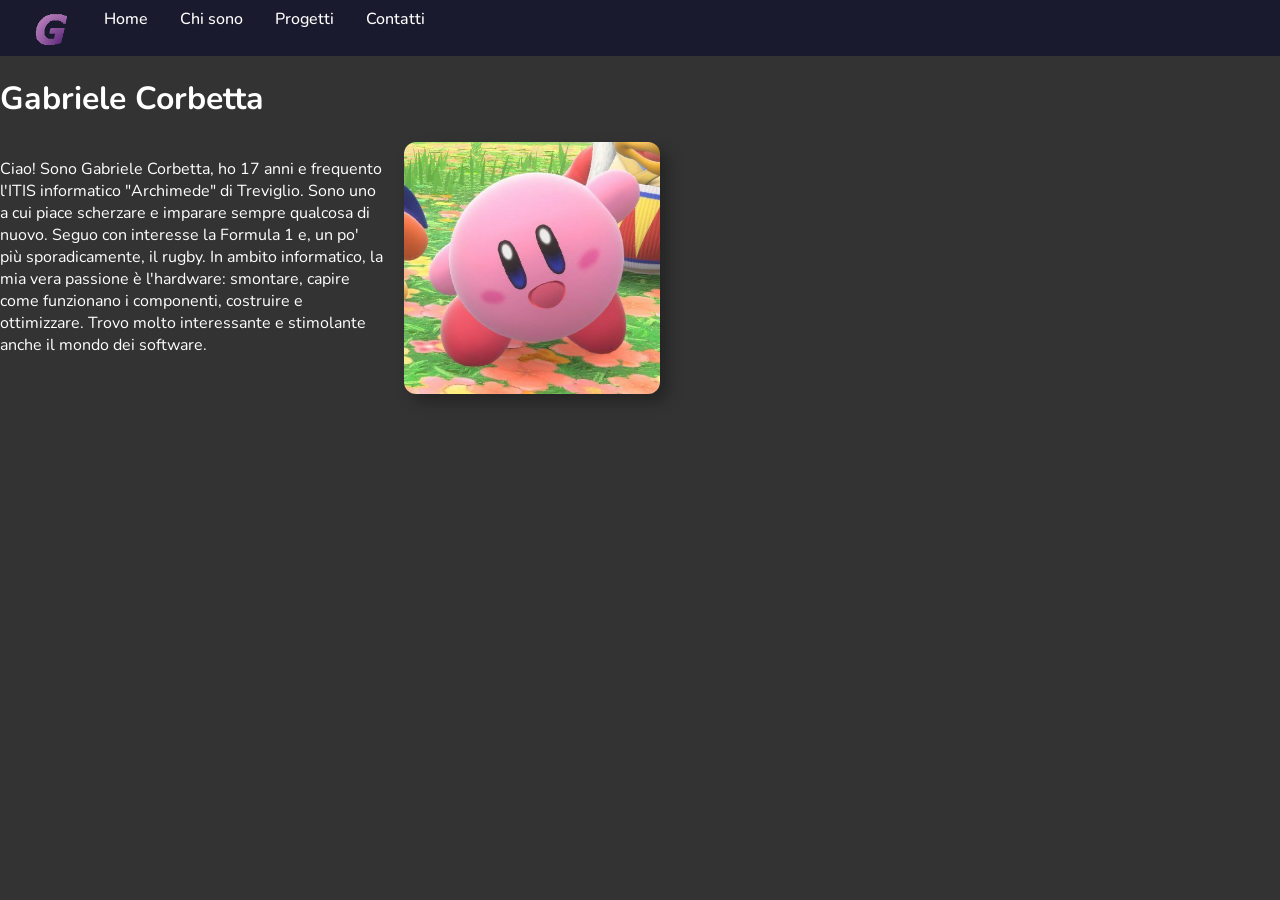
<file: index.html>
<!DOCTYPE html>
<html lang="en">
<head>
    <meta charset="UTF-8">
    <meta name="viewport" content="width=device-width, initial-scale=1.0">
    <title>Corbetta</title>
    <link rel="stylesheet" href="style.css">
    <link rel="icon" href="favicon.png" type="image/png">
    <link rel="preconnect" href="https://fonts.googleapis.com">
<link rel="preconnect" href="https://fonts.gstatic.com" crossorigin>
<link href="https://fonts.googleapis.com/css2?family=Nunito:ital,wght@0,200..1000;1,200..1000&display=swap" rel="stylesheet">
</head>
<body>
    <nav class="navbar">
        <div class="nav-container">
            <ul class="nav-menu">
                <li class="logo-container"><a href="index.html" class="logo-link"><img src="favicon.png" alt="Logo" class="logo"></a></li>
                <a href="index.html"><li> Home </li></a>
                <a href="chisono.html"><li> Chi sono </li></a>
                <a href="progetti.html"><li> Progetti </li></a>
                <a href="contatti.html"><li> Contatti </li></a>
            </ul>
        </div>
    </nav>
    <h1>Gabriele Corbetta</h1>
    <div class="body-container">
        <div class="text-container">
            <p>Ciao!
                Sono Gabriele Corbetta, ho 17 anni e frequento l'ITIS informatico "Archimede" di Treviglio.
                Sono uno a cui piace scherzare e imparare sempre qualcosa di nuovo.
                Seguo con interesse la Formula 1 e, un po' più sporadicamente, il rugby. 
                In ambito informatico, la mia vera passione è l'hardware: smontare, capire come funzionano i componenti, costruire e ottimizzare. Trovo molto interessante e stimolante anche il mondo dei software.
            </p>
        </div>
        <img src="picture.png" alt="Foto di kirby, Il mio spirito animale" class="picture">
    </div>
</body>
</html>
</file>
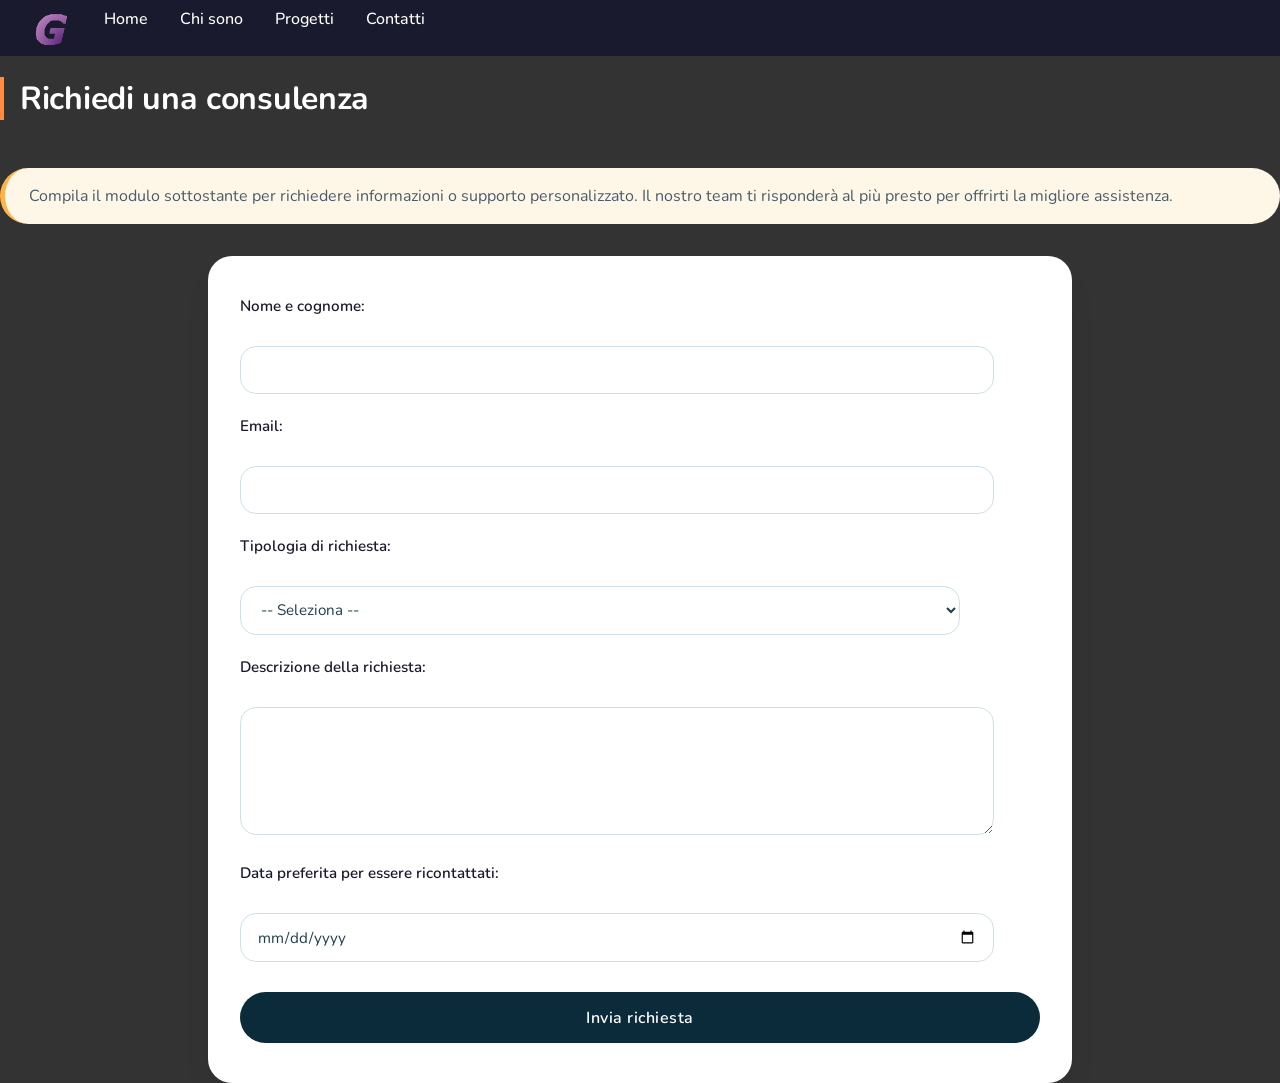
<file: contatti.html>
<!DOCTYPE html>
<html lang="en">
<head>
    <meta charset="UTF-8">
    <meta name="viewport" content="width=device-width, initial-scale=1.0">
    <title>Contatti</title>
    <link rel="stylesheet" href="style.css">
    <link rel="icon" href="favicon.png" type="image/png">
    <link rel="preconnect" href="https://fonts.googleapis.com">
    <link rel="preconnect" href="https://fonts.gstatic.com" crossorigin>
    <link href="https://fonts.googleapis.com/css2?family=Nunito:ital,wght@0,200..1000;1,200..1000&display=swap" rel="stylesheet">
</head>
<body>
    <nav class="navbar">
        <div class="nav-container">
            <ul class="nav-menu">
                <li class="logo-container"><a href="index.html" class="logo-link"><img src="favicon.png" alt="Logo" class="logo"></a></li>
                <a href="index.html"><li> Home </li></a>
                <a href="chisono.html"><li> Chi sono </li></a>
                <a href="progetti.html"><li> Progetti </li></a>
                <a href="contatti.html"><li> Contatti </li></a>
            </ul>
        </div>
    </nav>

    <h1 class="form-title">Richiedi una consulenza</h1>

    
    <p class="intro-text">
        Compila il modulo sottostante per richiedere informazioni o supporto personalizzato.
        Il nostro team ti risponderà al più presto per offrirti la migliore assistenza.
    </p>

    <div class="container-form">
        <form action="#" method="post" class="consultancy-form">
            <!-- Campo: Nome e cognome -->
            <label for="nome" class="form-label">Nome e cognome:</label><br>
            <input type="text" id="nome" name="nome_cognome" required class="form-input"><br><br>

            <!-- Campo: Email -->
            <label for="email" class="form-label">Email:</label><br>
            <input type="email" id="email" name="email" required class="form-input"><br><br>

            <!-- Campo: Tipologia di richiesta -->
            <label for="tipologia" class="form-label">Tipologia di richiesta:</label><br>
            <select id="tipologia" name="tipologia" required class="form-select">
                <option value="">-- Seleziona --</option>
                <option value="studio">Studio</option>
                <option value="progetto">Progetto</option>
                <option value="informatica">Informatica</option>
                <option value="altro">Altro</option>
            </select><br><br>

            <!-- Campo: Descrizione della richiesta -->
            <label for="descrizione" class="form-label">Descrizione della richiesta:</label><br>
            <textarea id="descrizione" name="descrizione" rows="5" cols="40" required class="form-textarea"></textarea><br><br>

            <!-- Campo: Data preferita per essere ricontattati -->
            <label for="data" class="form-label">Data preferita per essere ricontattati:</label><br>
            <input type="date" id="data" name="data_preferita" class="form-date"><br><br>

            <!-- Bottone di invio richiesta -->
            <button type="submit" class="btn-submit">Invia richiesta</button>
        </form>
    </div>
</body>
</html>
</file>
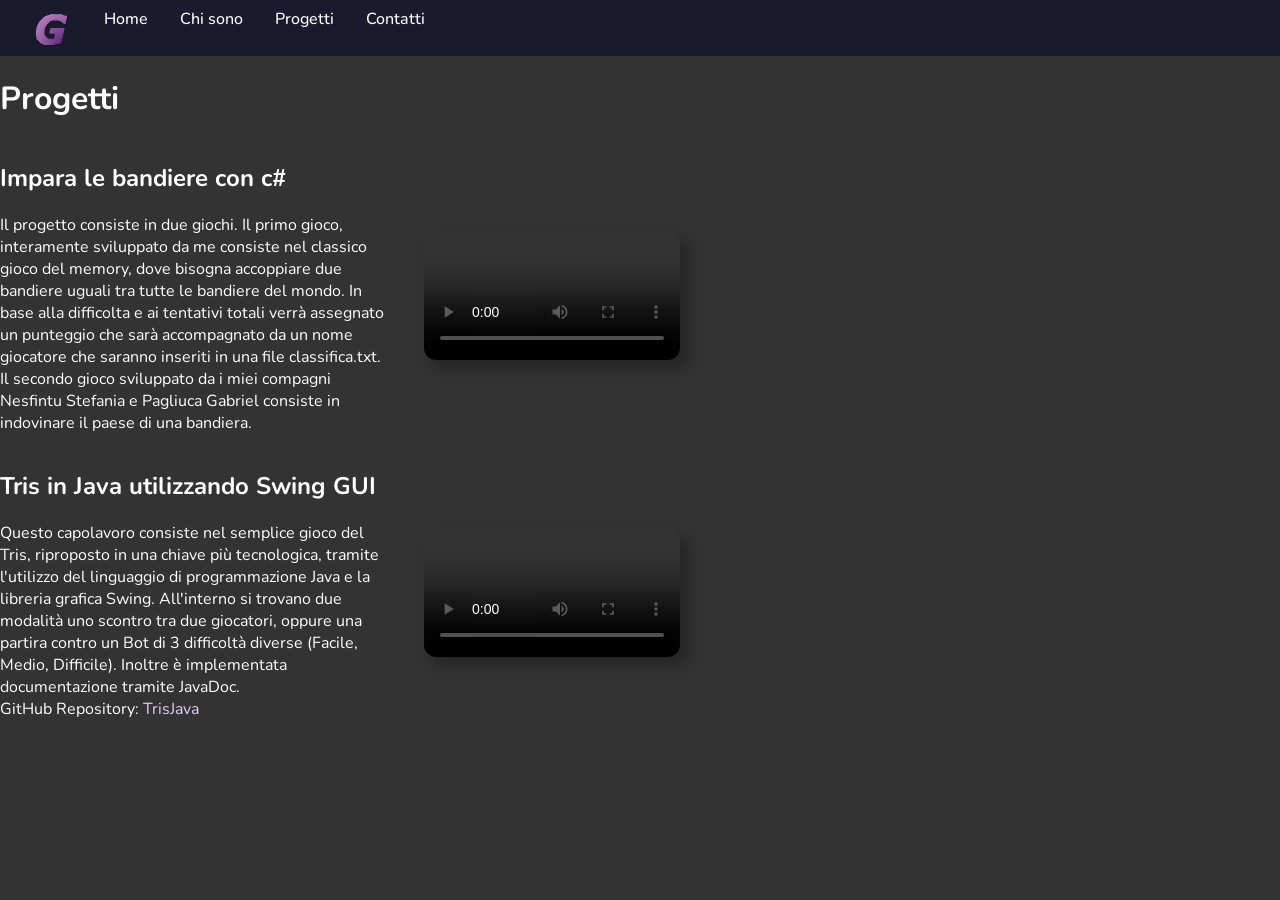
<file: progetti.html>
<!DOCTYPE html>
<html lang="en">
<head>
    <meta charset="UTF-8">
    <meta name="viewport" content="width=device-width, initial-scale=1.0">
    <title>Progetti</title>
    <link rel="stylesheet" href="style.css">
    <link rel="icon" href="favicon.png" type="image/png">
    <link rel="preconnect" href="https://fonts.googleapis.com">
    <link rel="preconnect" href="https://fonts.gstatic.com" crossorigin>
    <link href="https://fonts.googleapis.com/css2?family=Nunito:ital,wght@0,200..1000;1,200..1000&display=swap" rel="stylesheet">
</head>
<body>
    <nav class="navbar">
        <div class="nav-container">
            <ul class="nav-menu">
                <li class="logo-container"><a href="index.html" class="logo-link"><img src="favicon.png" alt="Logo" class="logo"></a></li>
                <a href="index.html"><li> Home </li></a>
                <a href="chisono.html"><li> Chi sono </li></a>
                <a href="progetti.html"><li> Progetti </li></a>
                <a href="contatti.html"><li> Contatti </li></a>
            </ul>
        </div>
    </nav>
    <div class="body-container-projects">
        <h1>Progetti</h1>
        <div id="project1" class="text-picture-container">
            <div class="text-container">
                <h2>Impara le bandiere con c#</h2>
                <p>Il progetto consiste in due giochi. Il primo gioco, interamente sviluppato da me consiste nel classico gioco del memory, dove bisogna accoppiare due bandiere uguali tra tutte le bandiere del mondo. In base alla difficolta e ai tentativi totali verrà assegnato un punteggio che sarà accompagnato da un nome giocatore che saranno inseriti in una file classifica.txt. Il secondo gioco sviluppato da i miei compagni Nesfintu Stefania e Pagliuca Gabriel consiste in indovinare il paese di una bandiera.</p>
            </div>
            <video src="Smallest.mp4" controls class="picture"></video>
        </div>

        <div id="project2" class="text-picture-container">
            <div class="text-container">
                <h2>Tris in Java utilizzando Swing GUI</h2>
                <p>Questo capolavoro consiste nel semplice gioco del Tris, riproposto in una chiave più tecnologica, tramite l'utilizzo del linguaggio di programmazione Java e la libreria grafica Swing. All'interno si trovano due modalità uno scontro tra due giocatori, oppure una partira contro un Bot di 3 difficoltà diverse (Facile, Medio, Difficile). Inoltre è implementata documentazione tramite JavaDoc.
                <br>GitHub Repository: <a href="https://github.com/corbii-g/Tris" target="_blank" rel="noopener noreferrer">TrisJava</a>
                </p>
            </div>
            <video src="CapolavoroTris.mp4" controls class="picture"></video>
        </div>

        
    </div>

</body>
</html>
</file>
<file: style.css>
a {
  text-decoration: none;  
  color: #e4cffd;
}

a:hover {
  color: #734f82;
}

body {
  background-color: #333333;
}

body, html {
  margin: 0;
  padding: 0;
}

.logo{
  width: 40px;
  height: 40px;
}


.navbar {
  background: #1a1a2e;
  padding: 0.5rem 2rem;
  position: sticky;
  top: 0;
  z-index: 1000;
}

.nav-container {
  max-width: 100%;
  margin: 0 auto;
  display: flex;
  align-items: center;
  justify-content: space-between;
}

.logo-link {
  display: flex;
  align-items: center;
  text-decoration: none;
  transition: transform 0.2s ease;
}

.logo-link:hover {
  transform: scale(0.87);
}


.nav-menu {
  display: flex;
  gap: 2rem;
  list-style: none;
  margin: 0;
  padding: 0;
}

.nav-menu li {
  color: white;
  text-decoration: none;
  font-weight: 500;
  transition: color 0.2s;
}

.nav-menu li:hover {
  color: #734f82;
}

.picture {
  border-radius: 12px;
  box-shadow: 8px 8px 15px rgba(0, 0, 0, 0.3);
  height: 20%;
  width: 20%;
}

.body-container {
  display: flex;
  align-items:normal;
}

.text-picture-container {
  display: flex;
  align-items: center;
  gap: 20px;
}

.vertical-picture {
  border-radius: 12px;
  box-shadow: 8px 8px 15px rgba(0, 0, 0, 0.3);
  height: 10%;
  width: 10%;
}

.text-container {
  flex: 1;
  margin-right: 20px;
  word-wrap: break-word;        
  word-break: break-word;       
  overflow-wrap: break-word;   
  max-width: 30%; 
}

.body-container-whoami .body-container-projects{
  display: flex;
  flex-direction: column;
}

*{
  font-family: "Nunito", sans-serif;
  font-optical-sizing: auto;
  color: #ffffff;
}

.container-form {
    max-width: 800px;
    margin: 0 auto;
    background: white;
    border-radius: 1.5rem;
    box-shadow: 0 20px 35px -10px rgba(0, 0, 0, 0.1);    padding: 2rem 2rem 2.5rem 2rem;
}

.form-title {
    font-size: 2rem;
    font-weight: 700;
    margin-bottom: 1.5rem;
    text-align: center;
    letter-spacing: -0.3px;
    border-left: 4px solid #ff8c42;
    padding-left: 1rem;
    display: inline-block;
    width: auto;
}

.intro-text {
    background: #fef7e8;
    padding: 1rem 1.5rem;
    border-radius: 2rem;
    margin: 1.5rem 0 2rem 0;
    color: #4a5c6b;
    font-size: 1rem;
    border-left: 5px solid #ffb347;
    text-align: left;
    line-height: 1.5;
}

.consultancy-form {
    text-align: left;
    margin-top: 0.5rem;
    color:#1a1a2e;
}

.form-label {
    font-weight: 600;
    display: block;
    margin-bottom: 0.5rem;
    color: #1a1a2e;
    font-size: 0.95rem;
}

.form-input,
.form-select,
.form-textarea {
    width: 90%;
    padding: 0.8rem 1rem;
    font-family: inherit;
    font-size: 0.95rem;
    border: 1px solid #cfdfe9;
    border-radius: 1rem;
    background-color: #ffffff;
    transition: all 0.2s ease;
    outline: none;
    color: #1f3e4b;
}

.form-input:focus,
.form-select:focus,
.form-textarea:focus {
    border-color: #ffb347;
    box-shadow: 0 0 0 3px rgba(255, 180, 71, 0.2);
}

.form-textarea {
    resize: vertical;
    min-height: 100px;
}

.form-date {
    width: 90%;
    padding: 0.8rem 1rem;
    font-family: inherit;
    font-size: 0.95rem;
    border: 1px solid #cfdfe9;
    border-radius: 1rem;
    background-color: #ffffff;
    transition: all 0.2s ease;
    outline: none;
    color: #1f3e4b;
    color-scheme: light;
}

.form-date:focus {
    border-color: #ffb347;
    box-shadow: 0 0 0 3px rgba(255, 180, 71, 0.2);
}

.btn-submit {
    background: #0b2b3b;
    color: white;
    border: none;
    font-size: 1rem;
    font-weight: 600;
    padding: 0.9rem 1.8rem;
    border-radius: 2rem;
    cursor: pointer;
    width: 100%;
    transition: all 0.2s ease;
    margin-top: 0.5rem;
    font-family: inherit;
    letter-spacing: 0.5px;
}

.btn-submit:hover {
    background: #ff8c42;
    color: #0b2b3b;
    transform: translateY(-2px);
    box-shadow: 0 8px 18px rgba(255, 140, 66, 0.3);
}

.btn-submit:active {
    transform: translateY(1px);
}
</file>
